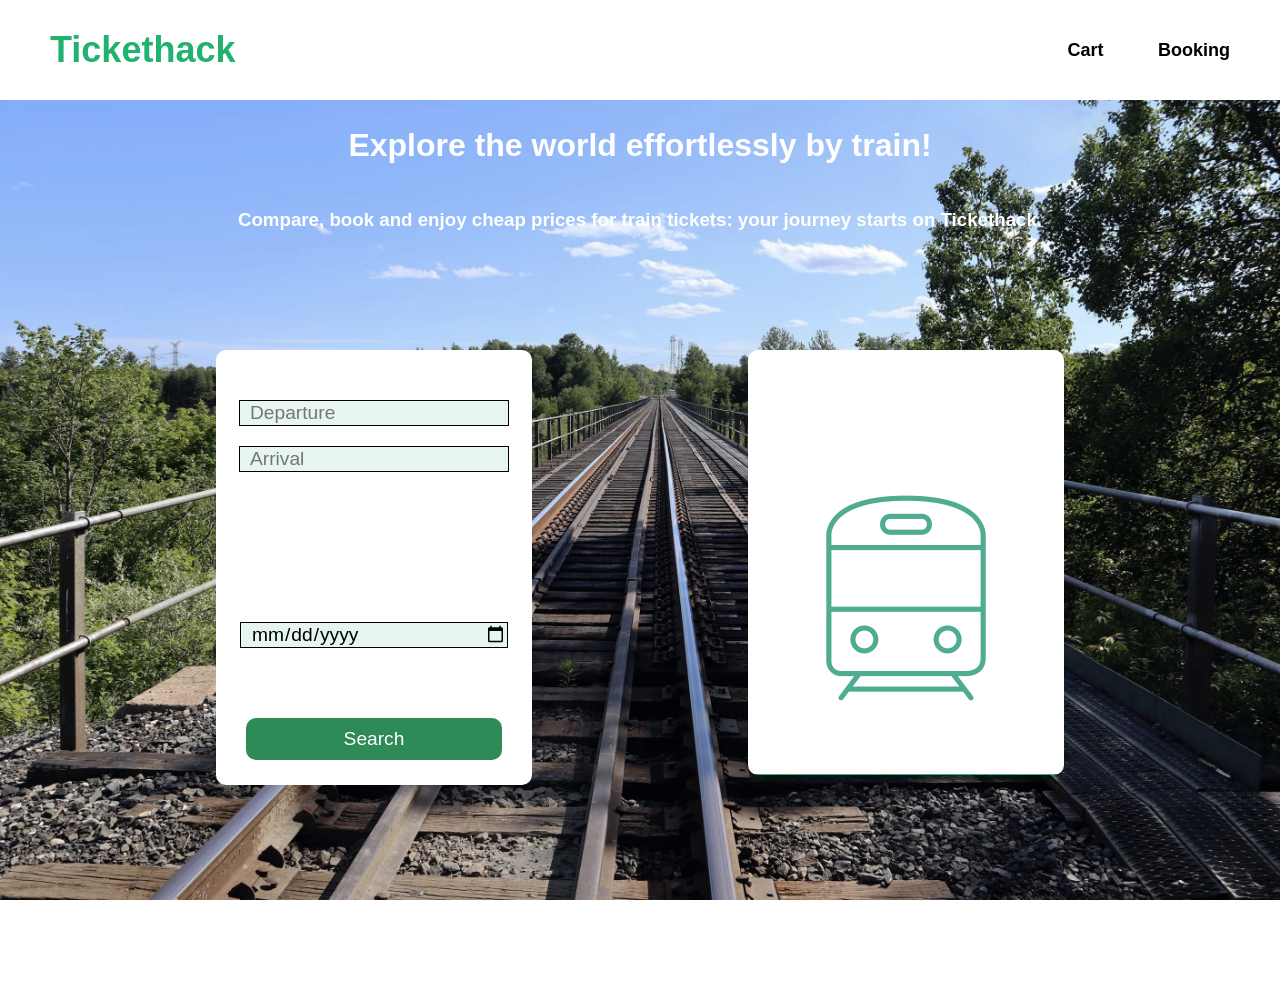
<file: frontend-tickethack/index.html>
<!DOCTYPE html>
<html lang="en">
  <head>
    <meta charset="UTF-8" />
    <meta http-equiv="X-UA-Compatible" content="IE=edge" />
    <meta name="viewport" content="width=device-width, initial-scale=1.0" />
    <link href="style.css" rel="stylesheet" />
    <title>Tickethack</title>
  </head>
  <body>
    <div id="nav">
      <a id="go-to-index" href="index.html">
        <h1 id="logo">Tickethack</h1>
      </a>
      <div id="cart-booking">
        <a id="go-to-carts" href="carts.html">Cart</a>
        <a id="go-to-bookings" href="bookings.html">Booking</a>
      </div>
    </div>
    <div id="main-container">
      <h2>Explore the world effortlessly by train!</h2>
      <h3>
        Compare, book and enjoy cheap prices for train tickets: your journey
        starts on Tickethack.
      </h3>
      <div id="content-container">
        <div id="search-container">
          <input
            id="search-departure"
            name="search-departure"
            type="text"
            placeholder="Departure"
          />
          <input
            id="search-arrival"
            name="search-arrival"
            type="text"
            placeholder="Arrival"
          />
          <input id="search-date" name="search-date" type="date" />
          <input id="search-button" type="button" value="Search" />
        </div>
        <div id="results-container">
          <img id="img-train" src="./images/train.png" />
          <p>___________________________</p>
          <p>It's time to book your future trip</p>
        </div>
      </div>
    </div>
    <script src="script.js"></script>
  </body>
</html>
</file>
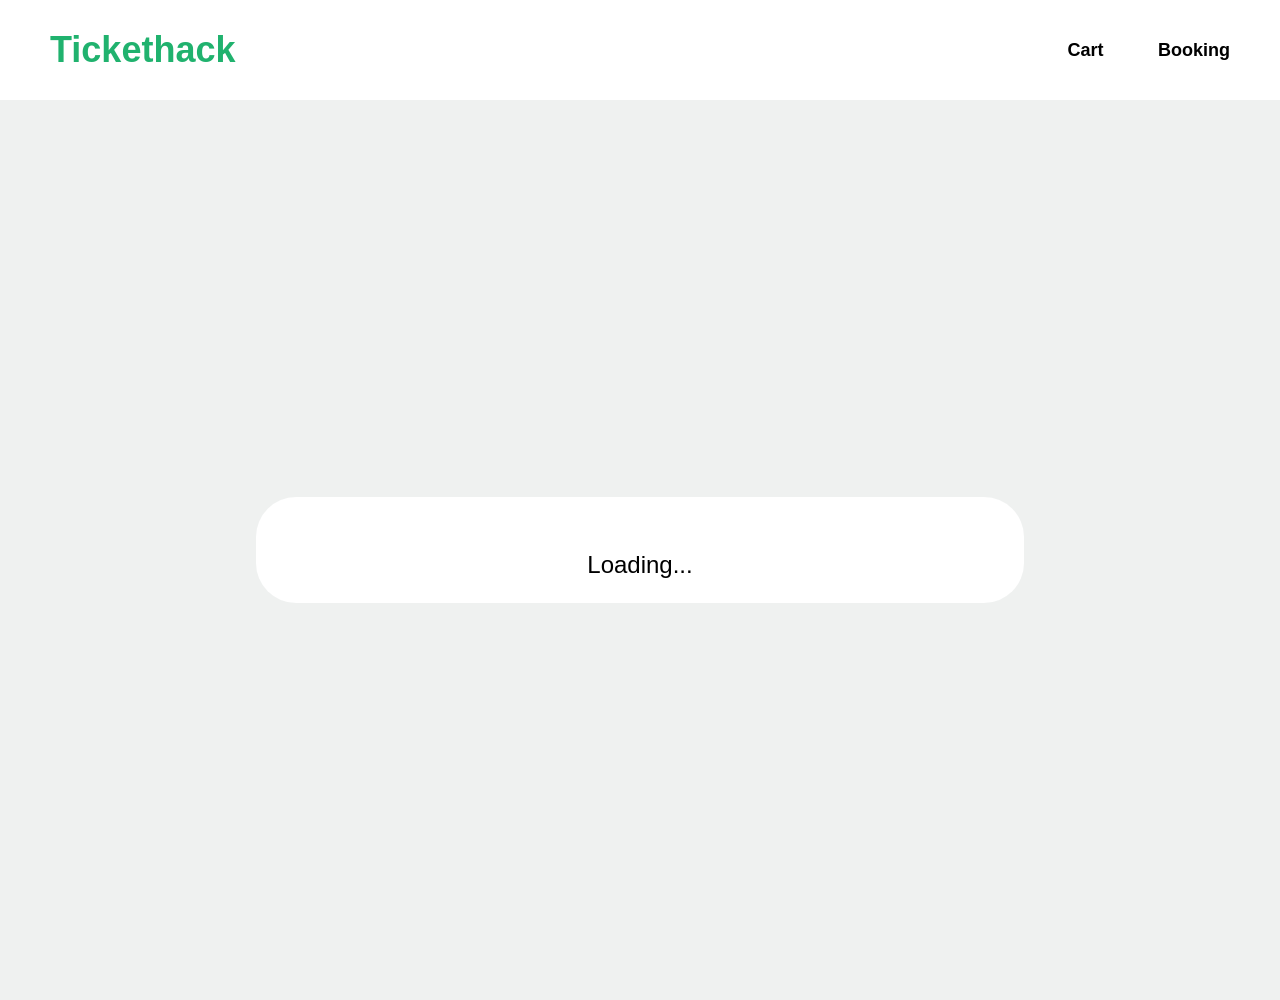
<file: frontend-tickethack/bookings.html>
<!DOCTYPE html>
<html lang="en">
  <head>
    <meta charset="UTF-8" />
    <meta http-equiv="X-UA-Compatible" content="IE=edge" />
    <meta name="viewport" content="width=device-width, initial-scale=1.0" />
    <link href="style-bookings.css" rel="stylesheet" />
    <title>Bookings</title>
  </head>
  <body>
    <div id="nav">
      <a id="go-to-index" href="index.html">
        <h1 id="logo">Tickethack</h1>
      </a>
      <div id="cart-booking">
        <a id="go-to-carts" href="carts.html">Cart</a>
        <a id="go-to-bookings" href="bookings.html">Booking</a>
      </div>
    </div>
    <div id="main-container">
      <div id="mybooking">
        <p>Loading...</p>
      </div>
    </div>
    <script src="bookings.js"></script>
  </body>
</html>
</file>
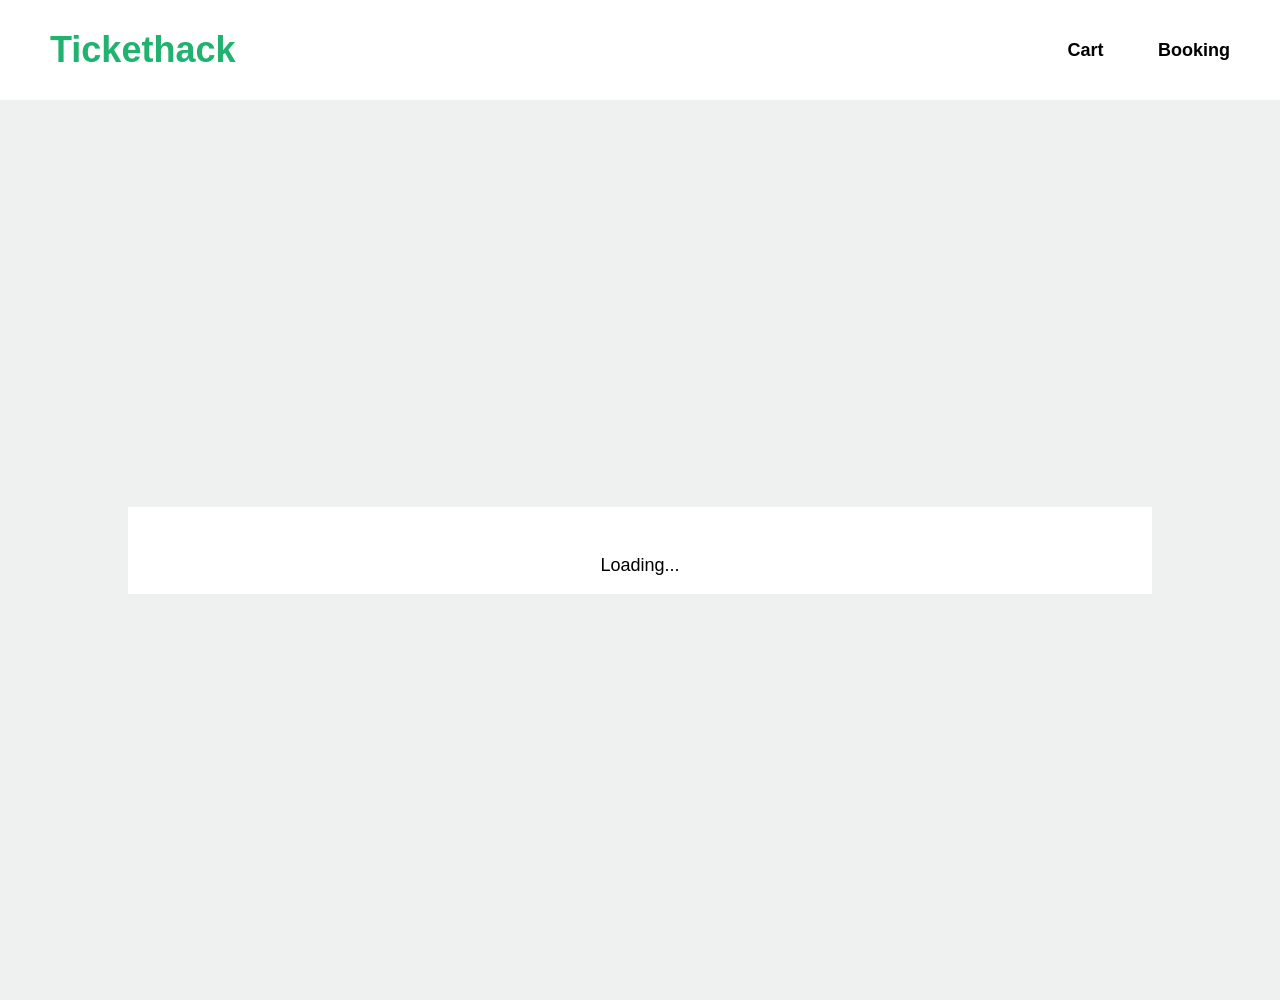
<file: frontend-tickethack/carts.html>
<!DOCTYPE html>
<html lang="en">
  <head>
    <meta charset="UTF-8" />
    <meta http-equiv="X-UA-Compatible" content="IE=edge" />
    <meta name="viewport" content="width=device-width, initial-scale=1.0" />
    <link href="style-carts.css" rel="stylesheet" />
    <title>Carts</title>
  </head>
  <body>
    <div id="nav">
      <a id="go-to-index" href="index.html">
        <h1 id="logo">Tickethack</h1>
      </a>
      <div id="cart-booking">
        <a id="go-to-carts" href="carts.html">Cart</a>
        <a id="go-to-bookings" href="bookings.html">Booking</a>
      </div>
    </div>
    <div id="main-container">
      <div id="mycart">
        <p>Loading...</p>
      </div>
    </div>
    <script src="carts.js"></script>
  </body>
</html>
</file>
<file: frontend-tickethack/style.css>
body {
  margin: 0px;
  font-family: "Lucida Sans", "Lucida Sans Regular", "Lucida Grande",
    "Lucida Sans Unicode", Geneva, Verdana, sans-serif;
  height: 100vh;
  width: 100vw;
  overflow-y: hidden;
}

a {
  text-decoration: none;
  color: black;
  font-size: large;
  font-weight: 800;
}

#nav {
  width: 100%;
  height: 100px;
  display: flex;
  flex-direction: row;
  align-items: center;
  justify-content: space-between;
  background-color: white;
  margin: 0;
}

#logo {
  color: rgb(32, 178, 110);
  font-weight: bolder;
  margin-left: 50px;
}

#cart-booking {
}

#go-to-carts,
#go-to-bookings {
  margin-right: 50px;
}

#main-container {
  background: url("./images/background.jpg") no-repeat center center fixed;
  -webkit-background-size: cover;
  -moz-background-size: cover;
  -o-background-size: cover;
  background-size: cover;
  width: 100%;
  height: 100%;
  display: flex;
  flex-direction: column;
  align-items: center;
}

#content-container {
  width: 100%;
  height: 100%;
  display: flex;
  flex-direction: row;
  justify-content: space-evenly;
}

h2,
h3 {
  color: white;
  font-weight: bold;
}

h2 {
  font-size: xx-large;
}

#search-container,
#results-container {
  background-color: white;
  border-radius: 10px;
  width: 20%;
  height: 50%;
  display: flex;
  flex-direction: column;
  align-items: center;
  margin-top: 100px;
  padding: 30px;
}

#search-departure,
#search-arrival {
  height: 40px;
  font-size: larger;
  background-color: rgb(230, 246, 239);
  margin-top: 20px;
  border: 1px solid black;
  padding-left: 10px;
  width: 100%;
}

#search-date {
  height: 40px;
  font-size: larger;
  background-color: rgb(230, 246, 239);
  margin-top: 150px;
  margin-bottom: 70px;
  border: 1px solid black;
  padding-left: 10px;
  font-family: "Lucida Sans", "Lucida Sans Regular", "Lucida Grande",
    "Lucida Sans Unicode", Geneva, Verdana, sans-serif;
  width: 100%;
}

#search-button {
  background-color: seagreen;
  color: white;
  border-radius: 10px;
  border: 0ch;
  padding: 10px;
  padding-left: 20px;
  padding-right: 20px;
  height: 50px;
  font-size: larger;
  width: 100%;
}

#search-button:hover {
  background-color: rgb(109, 190, 144);
  color: white;
  border-radius: 10px;
  border: 0ch;
  padding: 10px;
  padding-left: 20px;
  padding-right: 20px;
  height: 50px;
  font-size: larger;
  width: 100%;
}

#search-button:active {
  background-color: seagreen;
  color: white;
  border-radius: 10px;
  border: 5px solid green;
  padding: 10px;
  padding-left: 20px;
  padding-right: 20px;
  height: 50px;
  font-size: larger;
  width: 100%;
}

#results-container {
  overflow-y: auto;
  overflow-x: hidden;
  padding-top: 20px;
}

p {
  color: rgb(32, 178, 110);
  font-size: x-large;
  font-weight: 900;
  text-align: center;
}

#img-train,
#img-not-found {
  position: relative;
  margin-top: 100px;
}

.trip {
  display: flex;
  flex-direction: row;
  background-color: palegoldenrod;
  border-radius: 10px;
  justify-content: space-evenly;
  align-items: center;
  margin: 5px;
  height: 100px;
  min-height: 100px;
  width: 100%;
  position: sticky;
}

.date {
  display: none;
}

.book-button {
  background-color: seagreen;
  color: white;
  border-radius: 10px;
  border: 0ch;
  padding: 10px;
  padding-left: 20px;
  padding-right: 20px;
}

.book-button:hover {
  background-color: rgb(109, 190, 144);
  color: white;
  border-radius: 10px;
  border: 0ch;
  padding: 10px;
  padding-left: 20px;
  padding-right: 20px;
}

.book-button:active {
  background-color: seagreen;
  color: white;
  border-radius: 10px;
  border: 5px solid green;
  padding: 5px;
  padding-left: 15px;
  padding-right: 15px;
}
</file>
<file: frontend-tickethack/style-bookings.css>
body {
  margin: 0px;
  font-family: "Lucida Sans", "Lucida Sans Regular", "Lucida Grande",
    "Lucida Sans Unicode", Geneva, Verdana, sans-serif;
  height: 100vh;
  width: 100vw;
  overflow-y: hidden;
}

a {
  text-decoration: none;
  color: black;
  font-size: large;
  font-weight: 800;
}

#nav {
  width: 100%;
  height: 100px;
  display: flex;
  flex-direction: row;
  align-items: center;
  justify-content: space-between;
  background-color: white;
  margin: 0;
}

#logo {
  color: rgb(32, 178, 110);
  font-weight: bolder;
  margin-left: 50px;
}

#cart-booking {
}

#go-to-carts,
#go-to-bookings {
  margin-right: 50px;
}

#main-container {
  background-color: #eff1f0;
  width: 100%;
  height: 100%;
  display: flex;
  flex-direction: column;
  align-items: center;
  justify-content: center;
}

#mybooking {
  background-color: white;
  width: 60%;
  height: fit-content;
  max-height: 800px;
  padding-top: 30px;
  display: flex;
  flex-direction: column;
  align-items: center;
  justify-content: center;
  overflow-y: auto;
  overflow-x: hidden;
  border-radius: 40px;
}

.booking {
  display: flex;
  flex-direction: row;
  justify-content: space-evenly;
  align-items: center;
  width: 90%;
  height: 50px;
  padding-top: 10px;
  padding-bottom: 10px;
  margin-top: 20px;
  margin-bottom: 20px;
  background-color: #f4eeed;
  font-size: large;
  font-weight: 500;
}

h2 {
  color: rgb(32, 178, 110);
}

p {
  font-size: x-large;
  font-weight: 500;
}
</file>
<file: frontend-tickethack/style-carts.css>
body {
  margin: 0px;
  font-family: "Lucida Sans", "Lucida Sans Regular", "Lucida Grande",
    "Lucida Sans Unicode", Geneva, Verdana, sans-serif;
  height: 100vh;
  width: 100vw;
  overflow-y: hidden;
}

a {
  text-decoration: none;
  color: black;
  font-size: large;
  font-weight: 800;
}

#nav {
  width: 100%;
  height: 100px;
  display: flex;
  flex-direction: row;
  align-items: center;
  justify-content: space-between;
  background-color: white;
  margin: 0;
}

#logo {
  color: rgb(32, 178, 110);
  font-weight: bolder;
  margin-left: 50px;
}

#cart-booking {
}

#go-to-carts,
#go-to-bookings {
  margin-right: 50px;
}

#main-container {
  background-color: #eff1f0;
  width: 100%;
  height: 100%;
  display: flex;
  flex-direction: column;
  align-items: center;
  justify-content: center;
}

p {
  font-size: large;
  font-weight: 500;
}

h3 {
  margin: 0;
}

#mycart {
  background-color: white;
  width: 80%;
  height: fit-content;
  max-height: 800px;
  padding-top: 30px;
  display: flex;
  flex-direction: column;
  align-items: center;
  justify-content: center;
  overflow-y: auto;
  overflow-x: hidden;
}

.cart {
  display: flex;
  flex-direction: row;
  justify-content: space-evenly;
  width: 100%;
  padding-top: 10px;
  padding-bottom: 10px;
  margin-top: 20px;
  margin-bottom: 20px;
  margin-left: 20px;
  margin-right: 20px;
  background-color: #f4eeed;
}

#total-carts {
  display: flex;
  flex-direction: row;
  justify-content: space-between;
  align-items: center;
  background-color: blue;
  height: 50px;
  width: 100%;
  padding-left: 20px;
  padding-right: 20px;
}
</file>
